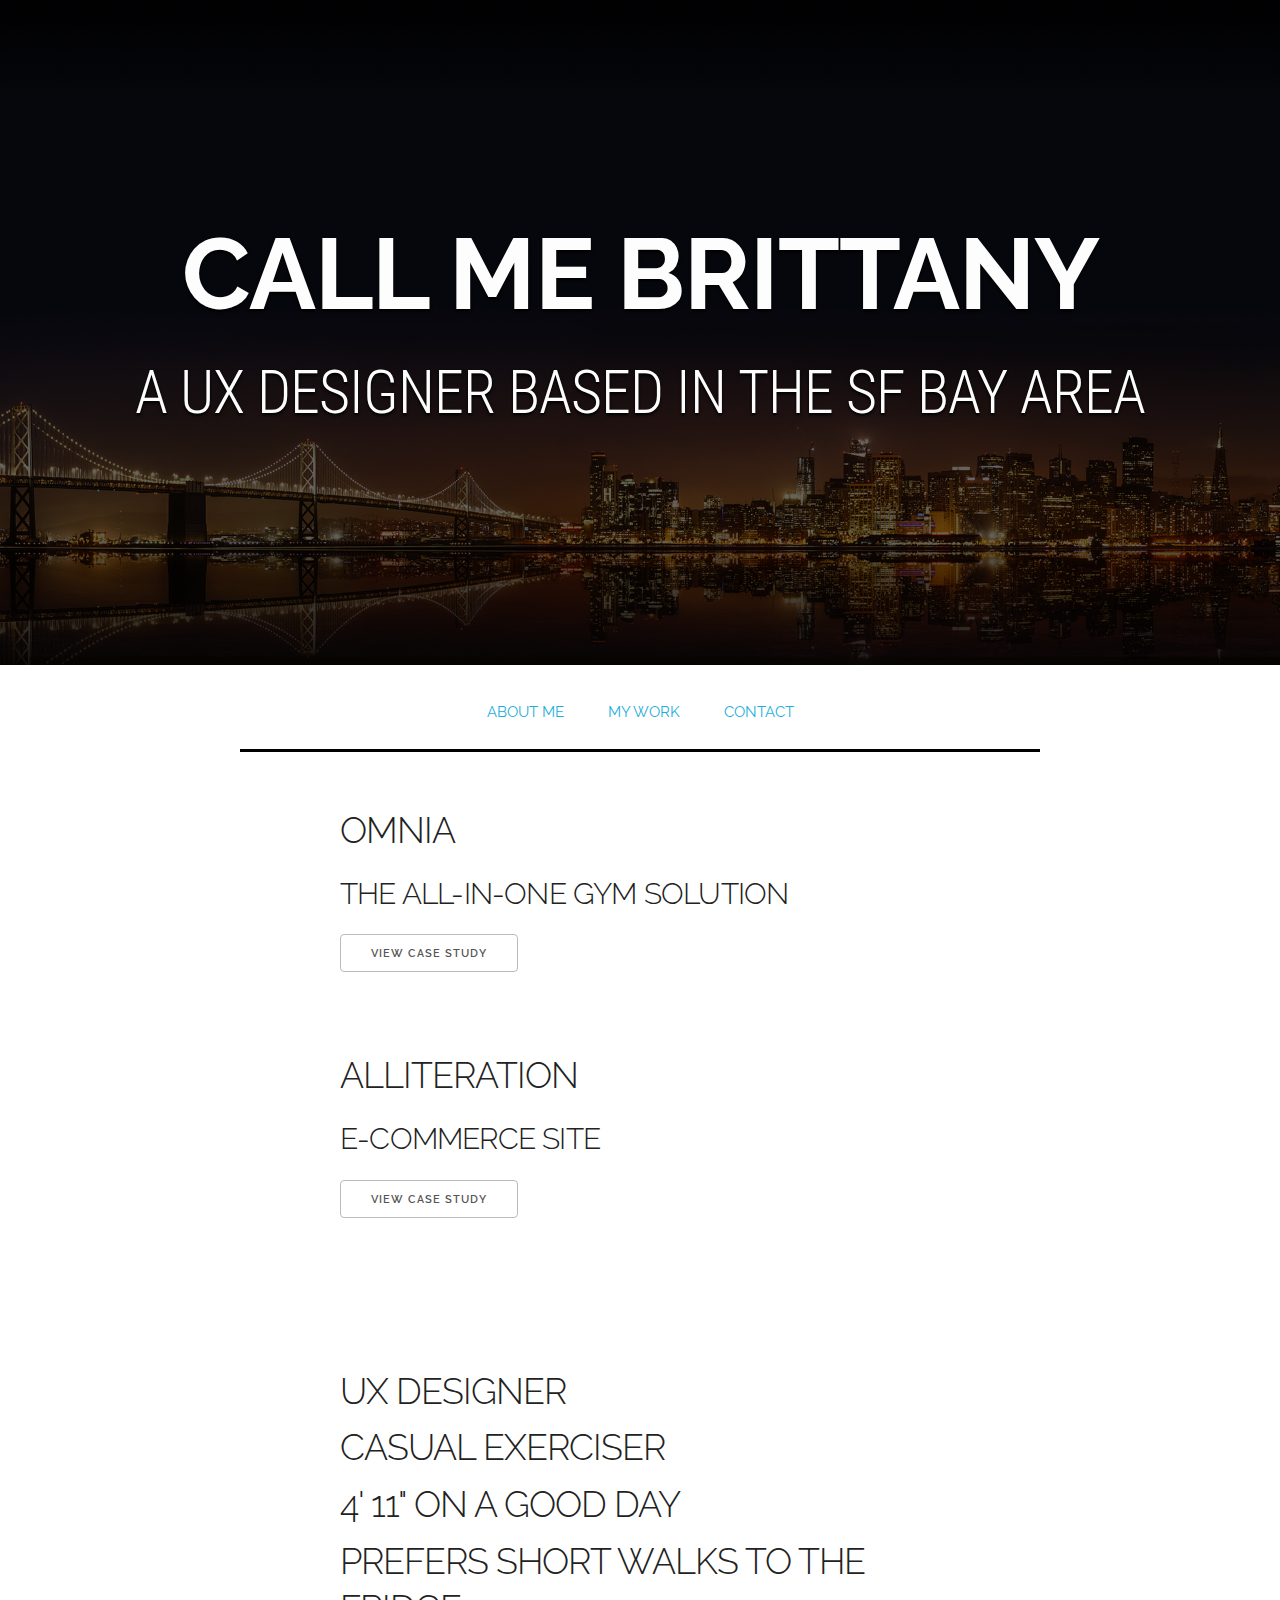
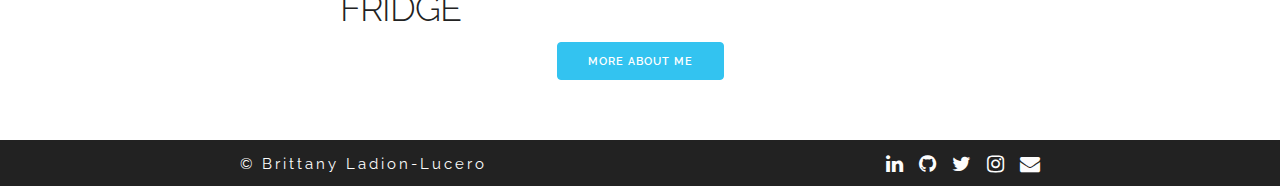
<file: index.html>
<!DOCTYPE html>
<html lang="en">
<head>

  <!-- Basic Page Needs
  –––––––––––––––––––––––––––––––––––––––––––––––––– -->
  <meta charset="utf-8">
  <title>Brittany Ladion-Lucero || UX/UI Designer, Casual Exerciser</title>
  <meta name="description" content="about_me">
  <meta name="author" content="portfolio">

  <!-- Mobile Specific Metas
  –––––––––––––––––––––––––––––––––––––––––––––––––– -->
  <meta name="viewport" content="width=device-width, initial-scale=1">

  <!-- FONT
  –––––––––––––––––––––––––––––––––––––––––––––––––– -->
  <link href="//fonts.googleapis.com/css?family=Raleway:400,300,600,700" rel="stylesheet" type="text/css">
  <link href="https://fonts.googleapis.com/css?family=Yeseva+One" rel="stylesheet" type="text/css">
  <link href="https://fonts.googleapis.com/css?family=Roboto+Condensed:300" rel="stylesheet" type="text/css">

  <!-- CSS
  –––––––––––––––––––––––––––––––––––––––––––––––––– -->
  <link rel="stylesheet" href="css/normalize.css">
  <link rel="stylesheet" href="css/skeleton.css">
  <link rel="stylesheet" href="css/landing.css">
  <link rel="stylesheet" href="css/font-awesome-4.7.0/css/font-awesome.min.css">

  <!-- Favicon
  –––––––––––––––––––––––––––––––––––––––––––––––––– -->
  <link rel="icon" type="image/png" href="images/favicon.png">

</head>
<body>

  <!-- Primary Page Layout
  –––––––––––––––––––––––––––––––––––––––––––––––––– -->
  <div class="landing">
    <div class="hero-content">
      <h1 class="hero-title">CALL ME BRITTANY</h1>
      <h3 class="hero-title">A UX DESIGNER BASED IN THE SF BAY AREA</h3>
    </div>
  </div>

  <nav class="navbar">
    <div class="container-big nav">
      <ul class="navbar-list">
        <li class="navbar-item navbar-item1">
          <a class="navbar-link" href="about_me.html">ABOUT ME</a>
        </li>
        <li class="navbar-item navbar-item2">
          <a class="navbar-link" href="index.html">MY WORK</a>
        </li>
        <li class="navbar-item navbar-item3">
          <a class="navbar-link" href="mailto:greetings@brittbritt.me">CONTACT</a>
        </li>
      </ul>
<!--         <div class="u-pull-right navbar-item">
            <a class="button" href="contact.html">SAY HI!</a>
        </div> -->
    </div>
  </nav>

  

  <div class="container">

  <div class="case-studies">

    <div class="case-study">
      <div class="row">
        <div class="u-full-width">
          <h3>OMNIA</h3>
          <h4>THE ALL-IN-ONE GYM SOLUTION</h4>  <!-- let's figure out how to soft code later -->
          <a class="button" href="omnia.html">VIEW CASE STUDY</a>
        </div>
      </div>
    </div>

    <div class="case-study">
      <div class="row">
        <div class="one-half column">
          <h3>ALLITERATION</h3>
          <h4>E-COMMERCE SITE</h4>  <!-- let's figure out how to soft code later -->
          <a class="button" href="lit.html">VIEW CASE STUDY</a>
        </div>
      </div>
    </div>

  </div>

  <!-- Me Blurb -->
      <div class="me_blurb">
        <h3 style="margin-bottom: 10px">UX DESIGNER</h3>
        <h3 style="margin-bottom: 10px">CASUAL EXERCISER</h3>
        <h3 style="margin-bottom: 10px">4' 11" ON A GOOD DAY</h3>
        <h3 style="margin-bottom: 10px">PREFERS SHORT WALKS TO THE FRIDGE</h3>
        <div class="center">
          <a class="button button-primary" href="about_me.html">MORE ABOUT ME</a>
        </div>
      </div>

  </div>

<!-- Footer -->
<div class="section-footer">
  <div class="container-big">
    <div class="row">
      <div class="one-half column footer-type footer-cr">© Brittany Ladion-Lucero</div>
        <div class="one-half column float-right">
          <div class="footer-type">
            <div class="footer-display"><a class="footer" href="https://www.linkedin.com/in/bladionlucero/"><i class="fa fa-linkedin fa-lg" aria-hidden="true"></i></a></div>
            <div class="footer-display"><a class="footer" href="https://github.com/bladionlucero"><i class="fa fa-github fa-lg" aria-hidden="true"></i></a></div>
            <div class="footer-display"><a class="footer" href="https://twitter.com/chquesorito"><i class="fa fa-twitter fa-lg" aria-hidden="true"></i></a></div>
            <div class="footer-display"><a class="footer" href="https://www.instagram.com/chquesorito/"><i class="fa fa-instagram fa-lg" aria-hidden="true"></i></a></div>
            <div class="footer-display"><a class="footer" href="contact.html"><i class="fa fa-envelope fa-lg" aria-hidden="true"></i></a></div>
          </div>
        </div>
    </div>
  </div>
</div>

<!-- End Document
  –––––––––––––––––––––––––––––––––––––––––––––––––– -->
</body>
</html>
</file>
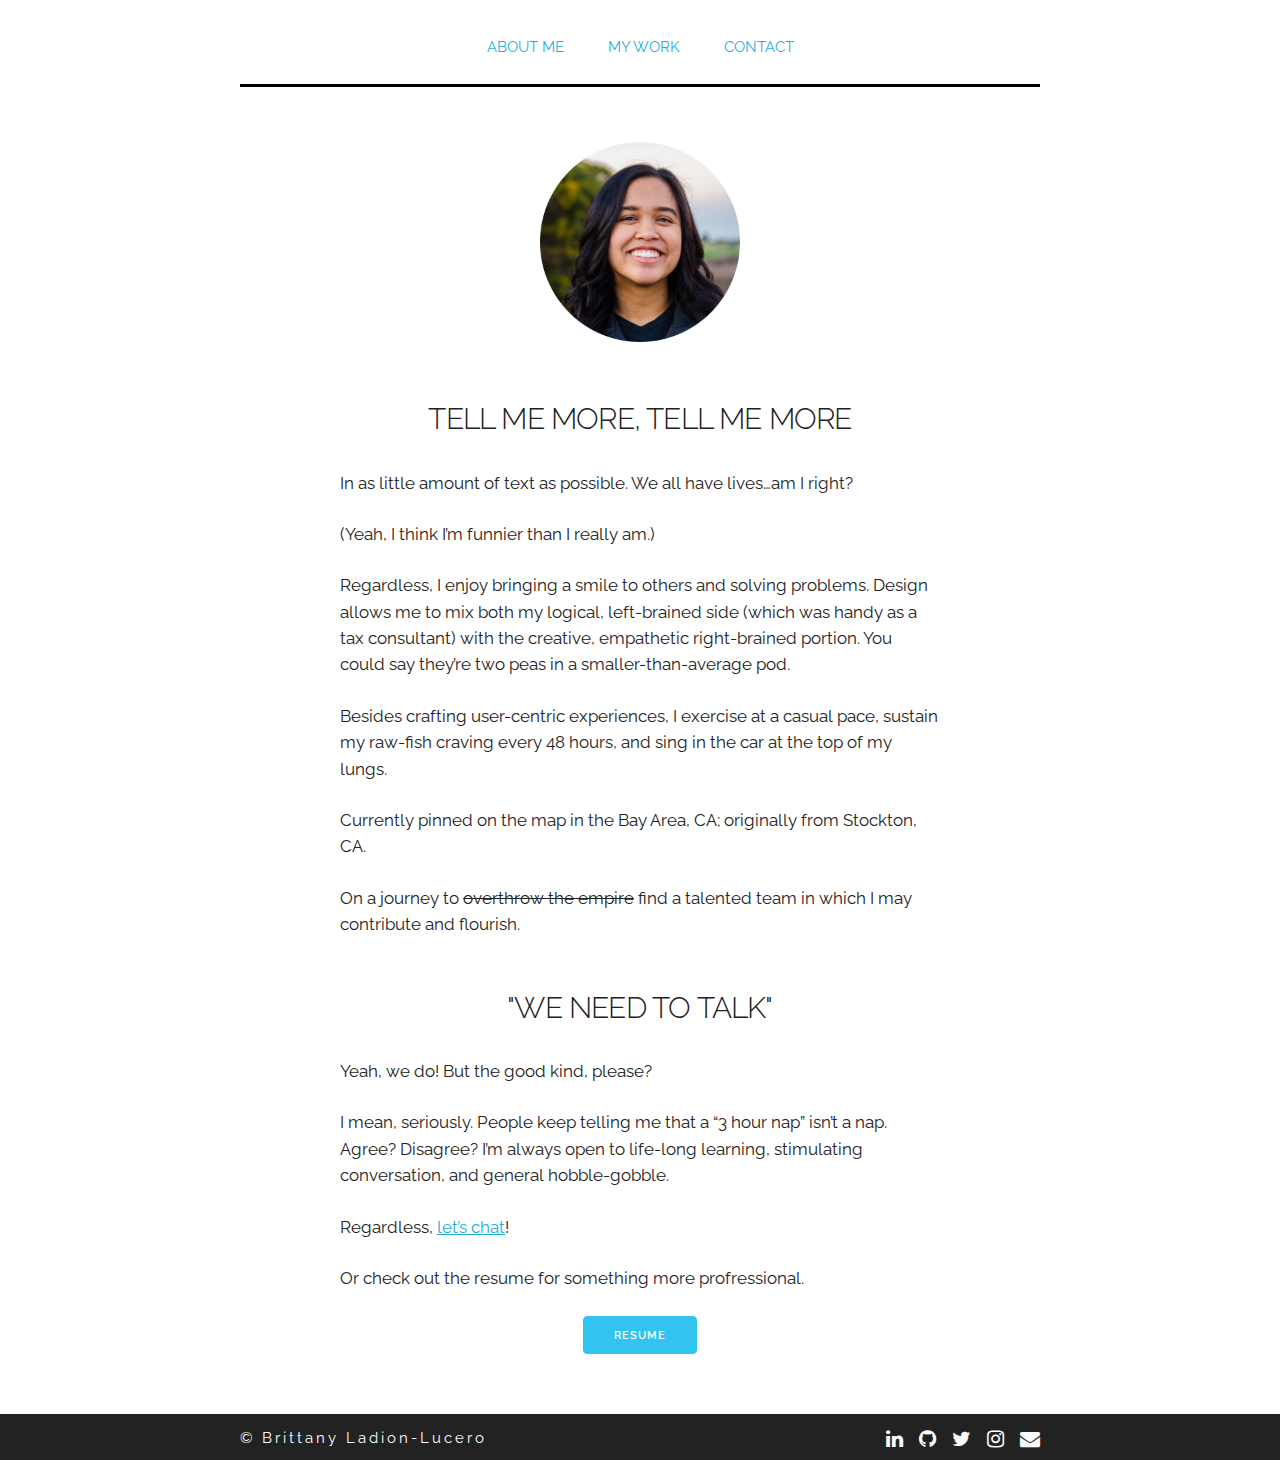
<file: about_me.html>
<!DOCTYPE html>
<html lang="en">
<head>

  <!-- Basic Page Needs
  –––––––––––––––––––––––––––––––––––––––––––––––––– -->
  <meta charset="utf-8">
  <title>Brittany Ladion-Lucero || UX/UI Designer, Casual Exerciser</title>
  <meta name="description" content="about_me">
  <meta name="author" content="portfolio">

  <!-- Mobile Specific Metas
  –––––––––––––––––––––––––––––––––––––––––––––––––– -->
  <meta name="viewport" content="width=device-width, initial-scale=1">

  <!-- FONT
  –––––––––––––––––––––––––––––––––––––––––––––––––– -->
  <link href="//fonts.googleapis.com/css?family=Raleway:400,300,600" rel="stylesheet" type="text/css">
  <link href="https://fonts.googleapis.com/css?family=Yeseva+One" rel="stylesheet" type="text/css">
  <link href="https://fonts.googleapis.com/css?family=Open+Sans+Condensed:300" rel="stylesheet" type="text/css">

  <!-- CSS
  –––––––––––––––––––––––––––––––––––––––––––––––––– -->
  <link rel="stylesheet" href="css/normalize.css">
  <link rel="stylesheet" href="css/skeleton.css">
  <link rel="stylesheet" href="css/landing.css">
  <link rel="stylesheet" href="css/font-awesome-4.7.0/css/font-awesome.min.css">

  <!-- Favicon
  –––––––––––––––––––––––––––––––––––––––––––––––––– -->
  <link rel="icon" type="image/png" href="images/favicon.png">

</head>
<body>

  <!-- Primary Page Layout
  –––––––––––––––––––––––––––––––––––––––––––––––––– -->
<!--   <div class="landing">
    <div class="hero-content">
      <h1 class="hero-title">HELLO, I'M BRITTANY!</h1>
      <h3 class="hero-title">A UX DESIGNER BASED IN THE SF BAY AREA</h3>
    </div>
  </div>
 -->
  <nav class="navbar">
    <div class="container-big nav">
      <ul class="navbar-list">
        <li class="navbar-item navbar-item1">
          <a class="navbar-link" href="about_me.html">ABOUT ME</a>
        </li>
        <li class="navbar-item navbar-item2">
          <a class="navbar-link" href="index.html">MY WORK</a>
        </li>
        <li class="navbar-item navbar-item3">
          <a class="navbar-link" href="mailto:greetings@brittbritt.me">CONTACT</a>
        </li>
      </ul>
<!--         <div class="u-pull-right navbar-item">
            <a class="button" href="contact.html">SAY HI!</a>
        </div> -->
    </div>
  </nav>

  <div class="container">

    <div class="row">
      <div class="profpic">
        <img class="u-max-full-width profpic" src="assets/images/profile_portfolio.png">
      </div>
      <div>
        <h4 class="about-title">TELL ME MORE, TELL ME MORE</h4>
          <div class="about-content">
            <p>In as little amount of text as possible. We all have lives…am I right?</p>
            <p>(Yeah, I think I’m funnier than I really am.)</p>
            <p>Regardless, I enjoy bringing a smile to others and solving problems. Design allows me to mix both my logical, left-brained side (which was handy as a tax consultant) with the creative, empathetic right-brained portion. You could say they’re two peas in a smaller-than-average pod.</p>
            <p>Besides crafting user-centric experiences, I exercise at a casual pace, sustain my raw-fish craving every 48 hours, and sing in the car at the top of my lungs.</p>
            <p>Currently pinned on the map in the Bay Area, CA; originally from Stockton, CA.</p>
            <p>On a journey to <s>overthrow the empire</s> find a talented team in which I may contribute and flourish.</p>
          </div>
        <h4 class="about-title">"WE NEED TO TALK"</h4>
          <div class="about-content">
            <p>Yeah, we do! But the good kind, please?</p>
            <p>I mean, seriously. People keep telling me that a “3 hour nap” isn’t a nap. Agree? Disagree? I’m always open to life-long learning, stimulating conversation, and general hobble-gobble.</p>
            <p>Regardless, <a href="mailto:greetings@brittbritt.me">let’s chat</a>!</p>
            <p>Or check out the resume for something more profressional.</p>
            <div class="center">
              <form method="get" action="assets/images/2017_resume.pdf">
                <button class="button-primary center">RESUME</button>
              </form>
            </div>
          </div>
      </div>
    </div>
  </div>

<!-- Footer -->
<div class="section-footer">
  <div class="container-big">
    <div class="row">
      <div class="one-half column footer-type footer-cr">© Brittany Ladion-Lucero</div>
        <div class="one-half column float-right">
          <div class="footer-type">
            <div class="footer-display"><a class="footer" href="https://www.linkedin.com/in/bladionlucero/"><i class="fa fa-linkedin fa-lg" aria-hidden="true"></i></a></div>
            <div class="footer-display"><a class="footer" href="https://github.com/bladionlucero"><i class="fa fa-github fa-lg" aria-hidden="true"></i></a></div>
            <div class="footer-display"><a class="footer" href="https://twitter.com/chquesorito"><i class="fa fa-twitter fa-lg" aria-hidden="true"></i></a></div>
            <div class="footer-display"><a class="footer" href="https://www.instagram.com/chquesorito/"><i class="fa fa-instagram fa-lg" aria-hidden="true"></i></a></div>
            <div class="footer-display"><a class="footer" href="contact.html"><i class="fa fa-envelope fa-lg" aria-hidden="true"></i></a></div>
          </div>
        </div>
    </div>
  </div>
</div>

<!-- End Document
  –––––––––––––––––––––––––––––––––––––––––––––––––– -->
</body>
</html>
</file>
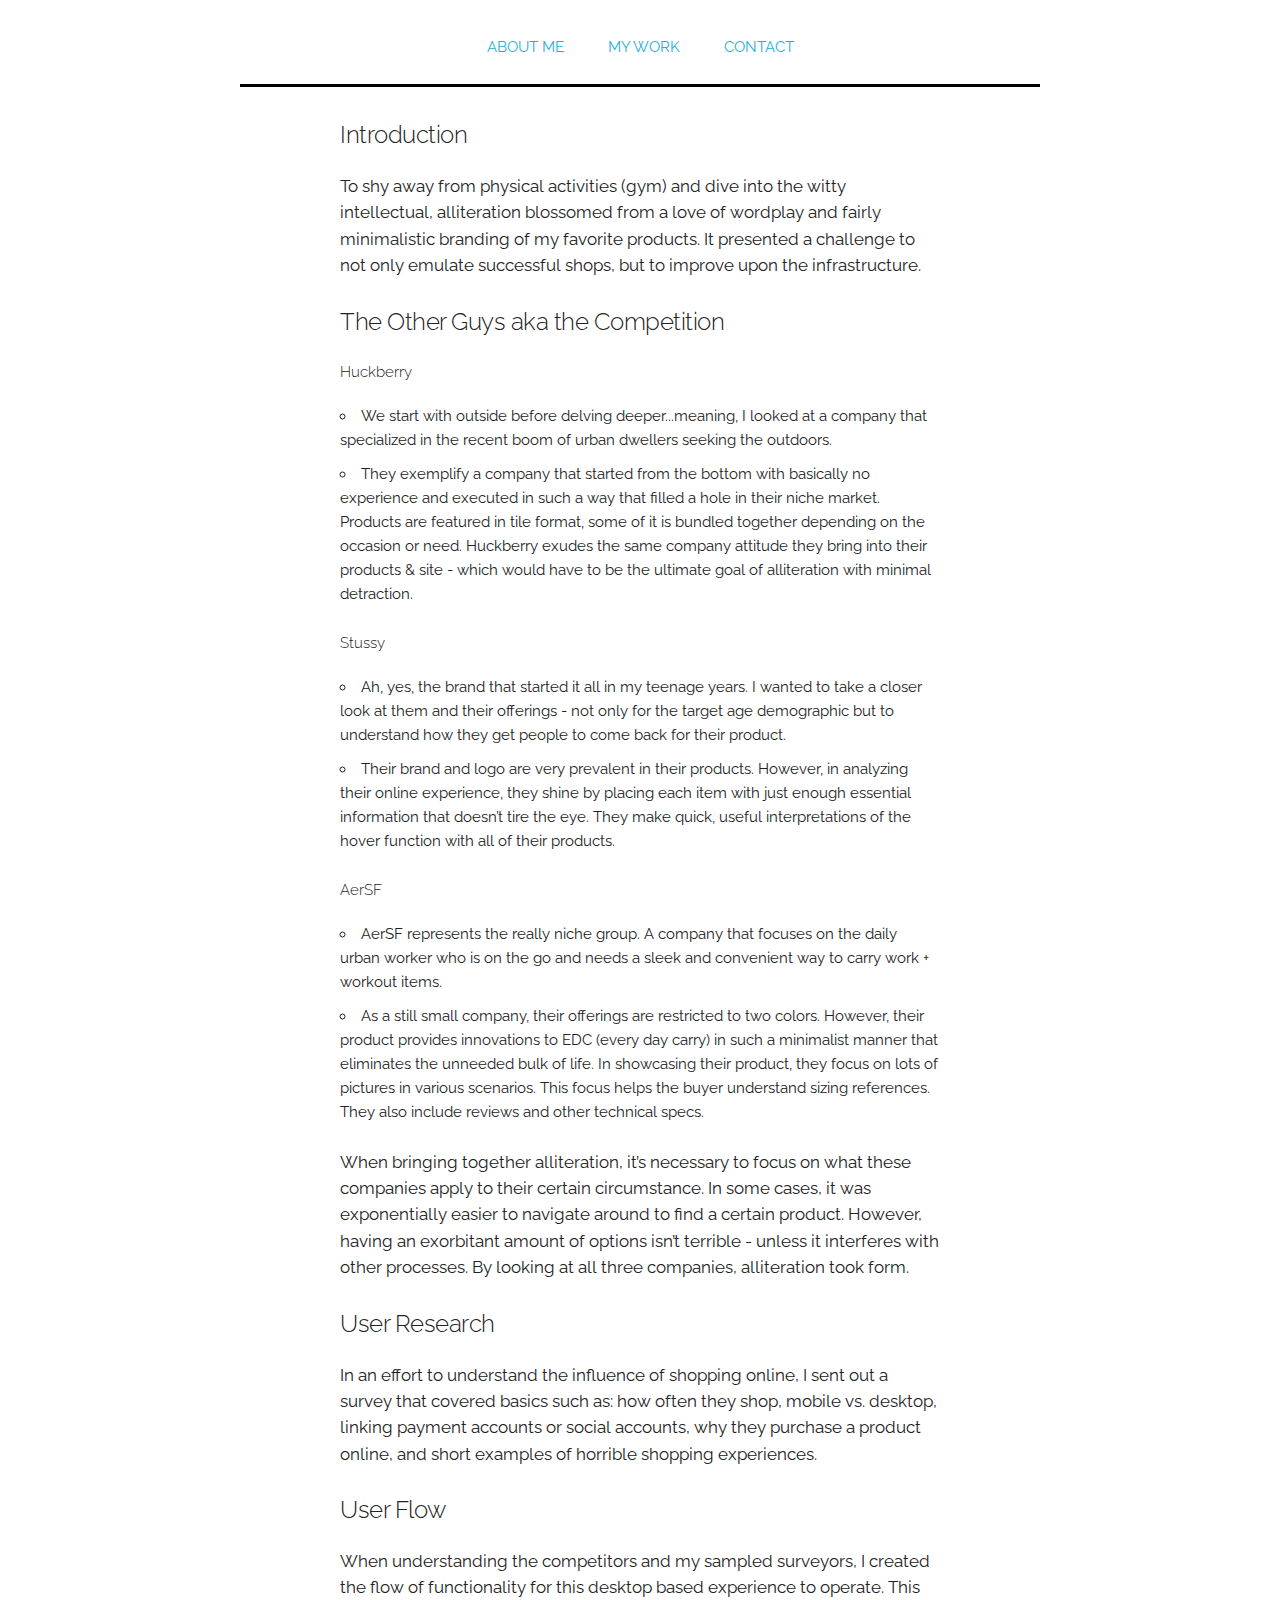
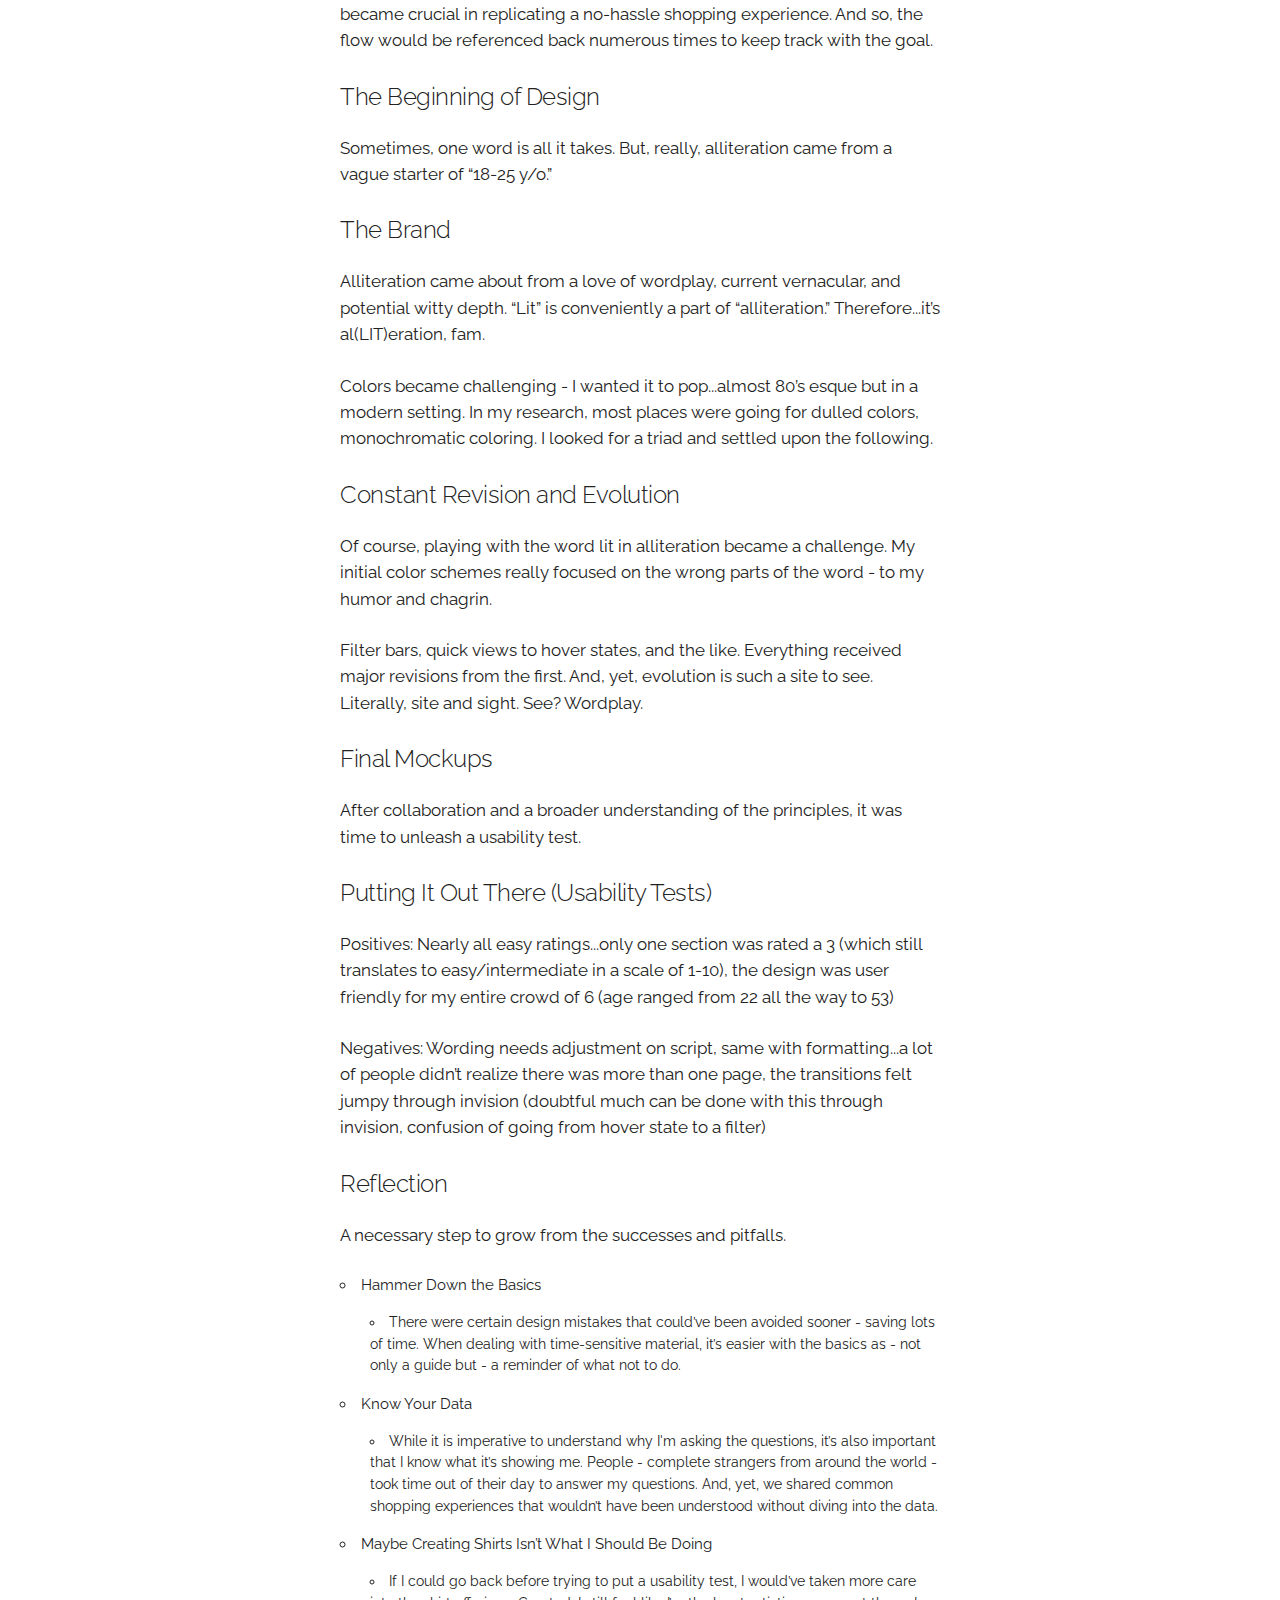
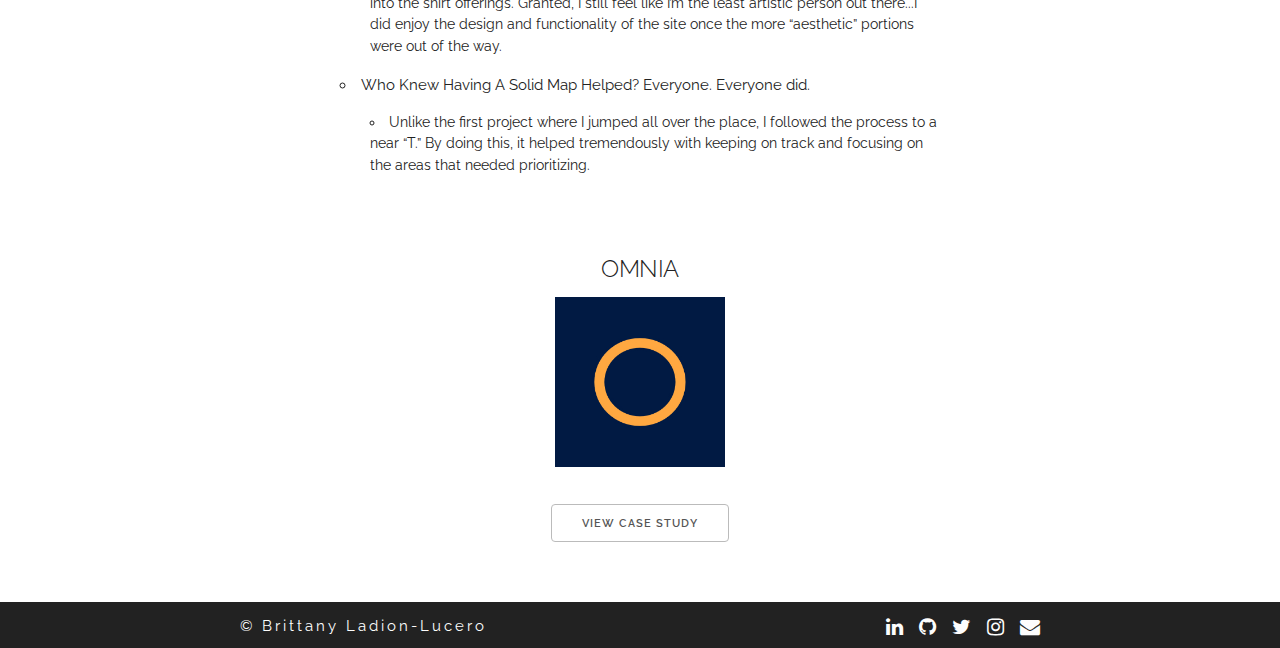
<file: lit.html>
<!DOCTYPE html>
<html lang="en">
<head>

  <!-- Basic Page Needs
  –––––––––––––––––––––––––––––––––––––––––––––––––– -->
  <meta charset="utf-8">
  <title>Brittany Ladion-Lucero || UX/UI Designer, Casual Exerciser</title>
  <meta name="description" content="about_me">
  <meta name="author" content="portfolio">

  <!-- Mobile Specific Metas
  –––––––––––––––––––––––––––––––––––––––––––––––––– -->
  <meta name="viewport" content="width=device-width, initial-scale=1">

  <!-- FONT
  –––––––––––––––––––––––––––––––––––––––––––––––––– -->
  <link href="//fonts.googleapis.com/css?family=Raleway:400,300,600" rel="stylesheet" type="text/css">
  <link href="https://fonts.googleapis.com/css?family=Yeseva+One" rel="stylesheet" type="text/css">
  <link href="https://fonts.googleapis.com/css?family=Roboto+Condensed:300" rel="stylesheet" type="text/css">

  <!-- CSS
  –––––––––––––––––––––––––––––––––––––––––––––––––– -->
  <link rel="stylesheet" href="css/normalize.css">
  <link rel="stylesheet" href="css/skeleton.css">
  <link rel="stylesheet" href="css/landing.css">
  <link rel="stylesheet" href="css/font-awesome-4.7.0/css/font-awesome.min.css">

  <!-- Favicon
  –––––––––––––––––––––––––––––––––––––––––––––––––– -->
  <link rel="icon" type="image/png" href="images/favicon.png">

</head>
<body>

  <!-- Primary Page Layout
  –––––––––––––––––––––––––––––––––––––––––––––––––– -->

  <nav class="navbar">
    <div class="container-big nav">
      <ul class="navbar-list">
        <li class="navbar-item navbar-item1">
          <a class="navbar-link" href="about_me.html">ABOUT ME</a>
        </li>
        <li class="navbar-item navbar-item2">
          <a class="navbar-link" href="index.html">MY WORK</a>
        </li>
        <li class="navbar-item navbar-item3">
          <a class="navbar-link" href="contact.html">CONTACT</a>
        </li>
      </ul>
<!--         <div class="u-pull-right navbar-item">
            <a class="button" href="contact.html">SAY HI!</a>
        </div> -->
    </div>
  </nav>

<div class="section-contact">
  <div class="container">
    <!-- Introduction -->
    <div class="case-study-title">
      <h5>Introduction</h5>
      <p>To shy away from physical activities (gym) and dive into the witty intellectual, alliteration blossomed from a love of wordplay and fairly minimalistic branding of my favorite products. It presented a challenge to not only emulate successful shops, but to improve upon the infrastructure.</p>  
    </div>
    <!-- The Competition -->
    <div class="case-study-title">
      <h5>The Other Guys aka the Competition</h5>
      <h6>Huckberry</h6>
      <ul>
        <li>We start with outside before delving deeper...meaning, I looked at a company that specialized in the recent boom of urban dwellers seeking the outdoors.</li>
        <li>They exemplify a company that started from the bottom with basically no experience and executed in such a way that filled a hole in their niche market. Products are featured in tile format, some of it is bundled together depending on the occasion or need. Huckberry exudes the same company attitude they bring into their products & site - which would have to be the ultimate goal of alliteration with minimal detraction.</li>
      </ul>
      <h6>Stussy</h6>
      <ul>
        <li>Ah, yes, the brand that started it all in my teenage years. I wanted to take a closer look at them and their offerings - not only for the target age demographic but to understand how they get people to come back for their product.</li>
        <li>Their brand and logo are very prevalent in their products. However, in analyzing their online experience, they shine by placing each item with just enough essential information that doesn’t tire the eye. They make quick, useful interpretations of the hover function with all of their products.</li>
      </ul>
      <h6>AerSF</h6>
      <ul>
        <li>AerSF represents the really niche group. A company that focuses on the daily urban worker who is on the go and needs a sleek and convenient way to carry work + workout items.</li>
        <li>As a still small company, their offerings are restricted to two colors. However, their product provides innovations to EDC (every day carry) in such a minimalist manner that eliminates the unneeded bulk of life. In showcasing their product, they focus on lots of pictures in various scenarios. This focus helps the buyer understand sizing references. They also include reviews and other technical specs.</li>
      </ul>
      <p>When bringing together alliteration, it’s necessary to focus on what these companies apply to their certain circumstance. In some cases, it was exponentially easier to navigate around to find a certain product. However, having an exorbitant amount of options isn’t terrible - unless it interferes with other processes. By looking at all three companies, alliteration took form.</p>
    </div>
    <!-- User Research -->
    <div class="case-study-title">
      <h5>User Research</h5>
      <p>In an effort to understand the influence of shopping online, I sent out a survey that covered basics such as: how often they shop, mobile vs. desktop, linking payment accounts or social accounts, why they purchase a product online, and short examples of horrible shopping experiences.</p>
    </div>
    <!-- User Flow -->
    <h5>User Flow</h5>
    <div class="case-study-title">
      <p>When understanding the competitors and my sampled surveyors, I created the flow of functionality for this desktop based experience to operate. This became crucial in replicating a no-hassle shopping experience. And so, the flow would be referenced back numerous times to keep track with the goal.</p>
    </div>
    <!-- Mindmaps -->
    <h5>The Beginning of Design</h5>
    <div class="case-study-title">
      <p>Sometimes, one word is all it takes. But, really, alliteration came from a vague starter of “18-25 y/o.”</p>
    </div>
    <!-- Branding -->
    <h5>The Brand</h5>
    <div class="case-study-title">
      <p>Alliteration came about from a love of wordplay, current vernacular, and potential witty depth. “Lit” is conveniently a part of “alliteration.” Therefore...it’s al(LIT)eration, fam.</p>
      <p>Colors became challenging - I wanted it to pop...almost 80’s esque but in a modern setting. In my research, most places were going for dulled colors, monochromatic coloring. I looked for a triad and settled upon the following.</p>
    </div>
    <!-- Revision Station -->
    <h5>Constant Revision and Evolution</h5>
    <div class="case-study-title">
      <p>Of course, playing with the word lit in alliteration became a challenge. My initial color schemes really focused on the wrong parts of the word - to my humor and chagrin.</p>
      <p>Filter bars, quick views to hover states, and the like. Everything received major revisions from the first. And, yet, evolution is such a site to see. Literally, site and sight. See? Wordplay.</p>
    </div>
    <!-- Final MockUps -->
    <h5>Final Mockups</h5>
    <div class="case-study-title">
      <p>After collaboration and a broader understanding of the principles, it was time to unleash a usability test.</p>
    </div>
    <!-- All Together Now -->
    <h5>Putting It Out There (Usability Tests)</h5>
    <div class="case-study-title">
      <p>Positives: Nearly all easy ratings...only one section was rated a 3 (which still translates to easy/intermediate in a scale of 1-10), the design was user friendly for my entire crowd of 6 (age ranged from 22 all the way to 53)</p>
      <p>Negatives: Wording needs adjustment on script, same with formatting...a lot of people didn’t realize there was more than one page, the transitions felt jumpy through invision (doubtful much can be done with this through invision, confusion of going from hover state to a filter)</p>
    </div>
    <!-- Reflection -->
    <h5>Reflection</h5>
    <div class="case-study-title">
      <p>A necessary step to grow from the successes and pitfalls.</p>
      <ul>
        <li>Hammer Down the Basics</li>
          <ul>
            <li>There were certain design mistakes that could’ve been avoided sooner - saving lots of time. When dealing with time-sensitive material, it’s easier with the basics as - not only a guide but - a reminder of what not to do.</li>
          </ul>
        <li>Know Your Data</li>
          <ul>
            <li>While it is imperative to understand why I'm asking the questions, it’s also important that I know what it’s showing me. People - complete strangers from around the world - took time out of their day to answer my questions. And, yet, we shared common shopping experiences that wouldn’t have been understood without diving into the data.</li>
          </ul>
        <li>Maybe Creating Shirts Isn’t What I Should Be Doing</li>
          <ul>
            <li>If I could go back before trying to put a usability test, I would’ve taken more care into the shirt offerings. Granted, I still feel like I’m the least artistic person out there...I did enjoy the design and functionality of the site once the more “aesthetic” portions were out of the way.</li>
          </ul>
        <li>Who Knew Having A Solid Map Helped? Everyone. Everyone did.</li>
          <ul>
            <li>Unlike the first project where I jumped all over the place, I followed the process to a near “T.” By doing this, it helped tremendously with keeping on track and focusing on the areas that needed prioritizing.</li>
          </ul>
      </ul>
    </div>
  </div>
</div>

<div class="section-contact">
  <div class="center">
    <h5 style="margin-bottom: 10px;">OMNIA</h5>
  </div>
  <div class="center about-title">
    <a href="omnia.html"><img src="assets/images/omnia.jpg" class="case-img"></a>
  </div>
  <div class="center">
    <a class="button" href="omnia.html">VIEW CASE STUDY</a>
  </div>
</div>

<div class="section-footer">
  <div class="container-big">
    <div class="row">
      <div class="one-half column footer-type footer-cr">© Brittany Ladion-Lucero</div>
        <div class="one-half column float-right">
          <div class="footer-type">
            <div class="footer-display"><a class="footer" href="https://www.linkedin.com/in/bladionlucero/"><i class="fa fa-linkedin fa-lg" aria-hidden="true"></i></a></div>
            <div class="footer-display"><a class="footer" href="https://github.com/bladionlucero"><i class="fa fa-github fa-lg" aria-hidden="true"></i></a></div>
            <div class="footer-display"><a class="footer" href="https://twitter.com/chquesorito"><i class="fa fa-twitter fa-lg" aria-hidden="true"></i></a></div>
            <div class="footer-display"><a class="footer" href="https://www.instagram.com/chquesorito/"><i class="fa fa-instagram fa-lg" aria-hidden="true"></i></a></div>
            <div class="footer-display"><a class="footer" href="contact.html"><i class="fa fa-envelope fa-lg" aria-hidden="true"></i></a></div>
          </div>
        </div>
    </div>
  </div>
</div>


<!-- End Document
  –––––––––––––––––––––––––––––––––––––––––––––––––– -->
</body>
</html>
</file>
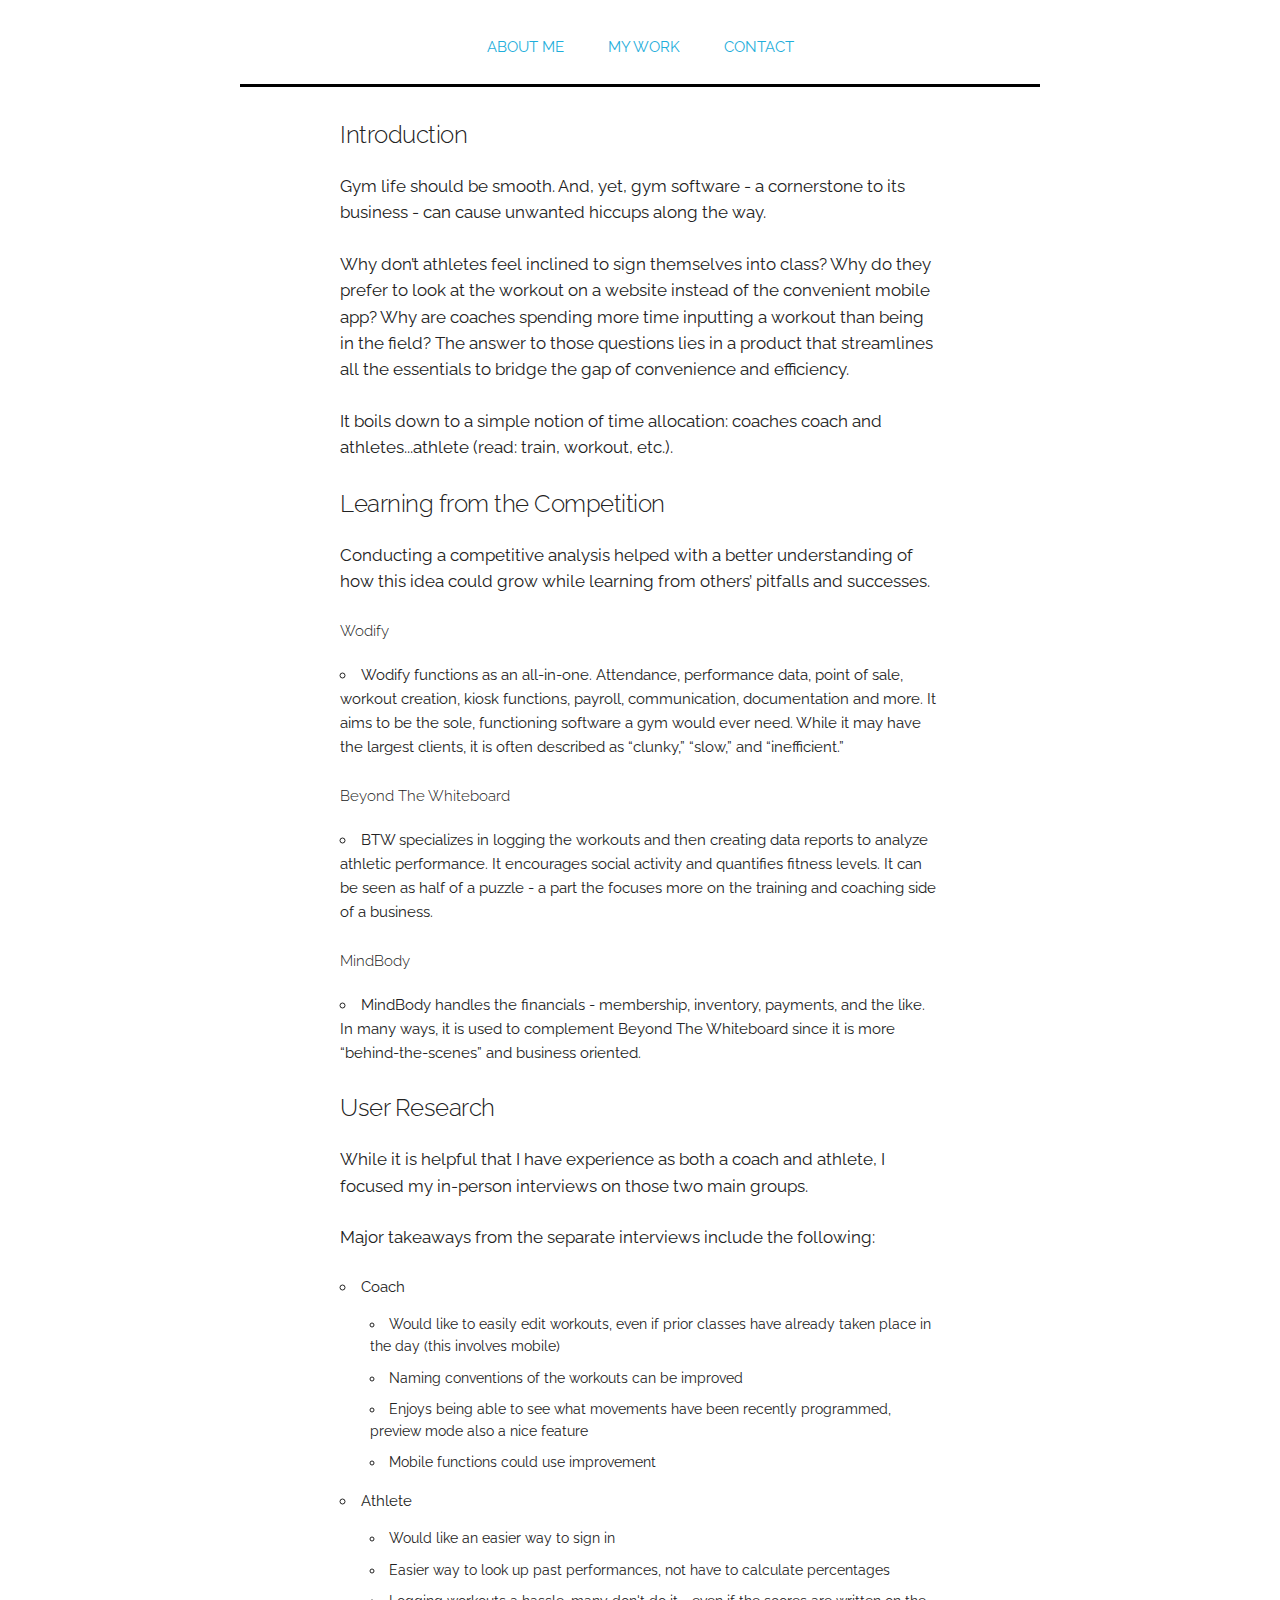
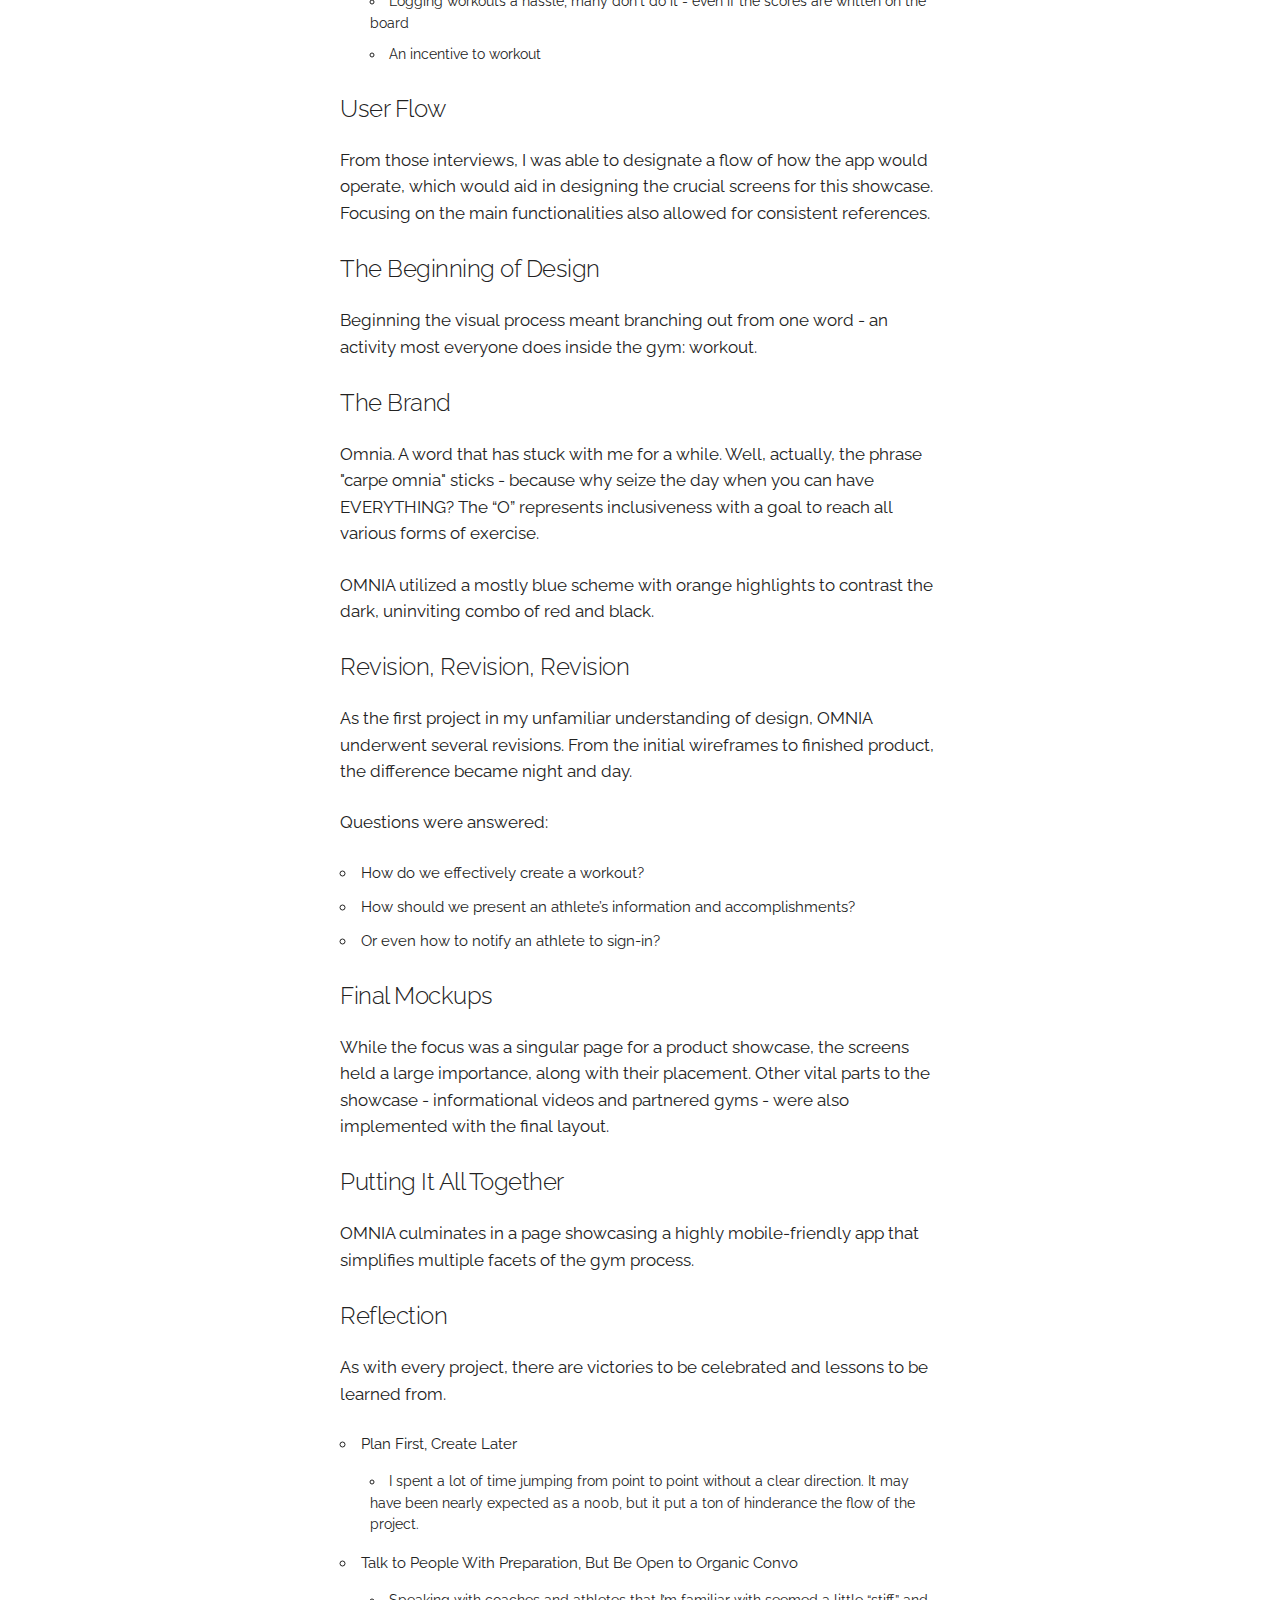
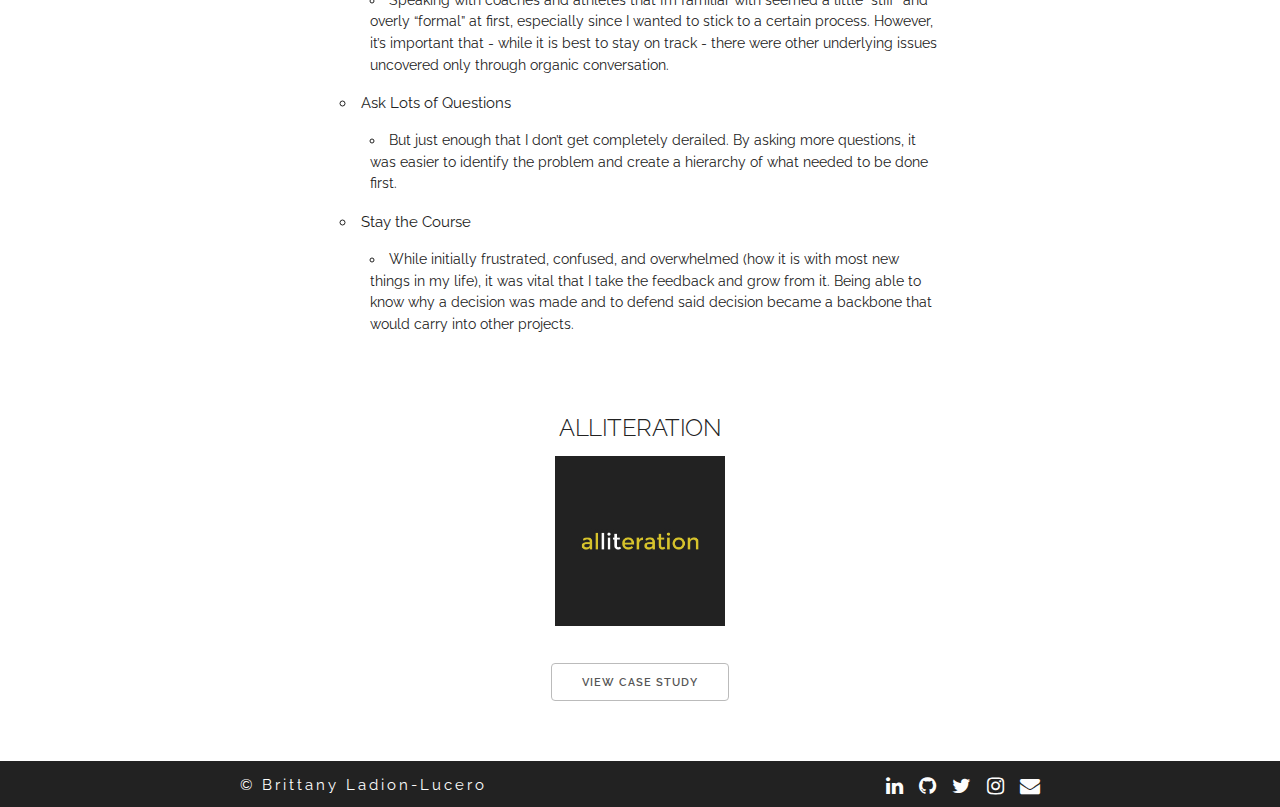
<file: omnia.html>
<!DOCTYPE html>
<html lang="en">
<head>

  <!-- Basic Page Needs
  –––––––––––––––––––––––––––––––––––––––––––––––––– -->
  <meta charset="utf-8">
  <title>Brittany Ladion-Lucero || UX/UI Designer, Casual Exerciser</title>
  <meta name="description" content="about_me">
  <meta name="author" content="portfolio">

  <!-- Mobile Specific Metas
  –––––––––––––––––––––––––––––––––––––––––––––––––– -->
  <meta name="viewport" content="width=device-width, initial-scale=1">

  <!-- FONT
  –––––––––––––––––––––––––––––––––––––––––––––––––– -->
  <link href="//fonts.googleapis.com/css?family=Raleway:400,300,600" rel="stylesheet" type="text/css">
  <link href="https://fonts.googleapis.com/css?family=Yeseva+One" rel="stylesheet" type="text/css">
  <link href="https://fonts.googleapis.com/css?family=Roboto+Condensed:300" rel="stylesheet" type="text/css">

  <!-- CSS
  –––––––––––––––––––––––––––––––––––––––––––––––––– -->
  <link rel="stylesheet" href="css/normalize.css">
  <link rel="stylesheet" href="css/skeleton.css">
  <link rel="stylesheet" href="css/landing.css">
  <link rel="stylesheet" href="css/font-awesome-4.7.0/css/font-awesome.min.css">

  <!-- Favicon
  –––––––––––––––––––––––––––––––––––––––––––––––––– -->
  <link rel="icon" type="image/png" href="images/favicon.png">

</head>
<body>

  <!-- Primary Page Layout
  –––––––––––––––––––––––––––––––––––––––––––––––––– -->

  <nav class="navbar">
    <div class="container-big nav">
      <ul class="navbar-list">
        <li class="navbar-item navbar-item1">
          <a class="navbar-link" href="about_me.html">ABOUT ME</a>
        </li>
        <li class="navbar-item navbar-item2">
          <a class="navbar-link" href="index.html">MY WORK</a>
        </li>
        <li class="navbar-item navbar-item3">
          <a class="navbar-link" href="contact.html">CONTACT</a>
        </li>
      </ul>
<!--         <div class="u-pull-right navbar-item">
            <a class="button" href="contact.html">SAY HI!</a>
        </div> -->
    </div>
  </nav>

<div class="section-contact">
  <div class="container">
    <!-- Introduction -->
    <div class="case-study-title">
      <h5>Introduction</h5>
      <p>Gym life should be smooth. And, yet, gym software - a cornerstone to its business - can cause unwanted hiccups along the way.</p>
      <p>Why don’t athletes feel inclined to sign themselves into class? Why do they prefer to look at the workout on a website instead of the convenient mobile app? Why are coaches spending more time inputting a workout than being in the field? The answer to those questions lies in a product that streamlines all the essentials to bridge the gap of convenience and efficiency.</p>
      <p>It boils down to a simple notion of time allocation: coaches coach and athletes...athlete (read: train, workout, etc.).</p>   
    </div>
    <!-- The Competition -->
    <div class="case-study-title">
      <h5>Learning from the Competition</h5>
      <p>Conducting a competitive analysis helped with a better understanding of how this idea could grow while learning from others’ pitfalls and successes.</p>
      <h6>Wodify</h6>
      <ul>
        <li>Wodify functions as an all-in-one. Attendance, performance data, point of sale, workout creation, kiosk functions, payroll, communication, documentation and more. It aims to be the sole, functioning software a gym would ever need. While it may have the largest clients, it is often described as “clunky,” “slow,” and “inefficient.”</li>
      </ul>
      <h6>Beyond The Whiteboard</h6>
      <ul>
        <li>BTW specializes in logging the workouts and then creating data reports to analyze athletic performance. It encourages social activity and quantifies fitness levels. It can be seen as half of a puzzle - a part the focuses more on the training and coaching side of a business.</li>
      </ul>
      <h6>MindBody</h6>
      <ul>
        <li>MindBody handles the financials - membership, inventory, payments, and the like. In many ways, it is used to complement Beyond The Whiteboard since it is more “behind-the-scenes” and business oriented.</li>
      </ul>
    </div>
    <!-- User Research -->
    <div class="case-study-title">
      <h5>User Research</h5>
      <p>While it is helpful that I have experience as both a coach and athlete, I focused my in-person interviews on those two main groups.</p>
      <p>Major takeaways from the separate interviews include the following:</p>
      <ul>
        <li>Coach</li>
          <ul>
            <li>Would like to easily edit workouts, even if prior classes have already taken place in the day (this involves mobile)</li>
            <li>Naming conventions of the workouts can be improved</li>
            <li>Enjoys being able to see what movements have been recently programmed, preview mode also a nice feature</li>
            <li>Mobile functions could use improvement</li>
          </ul>
        <li>Athlete</li>
          <ul>
            <li>Would like an easier way to sign in</li>
            <li>Easier way to look up past performances, not have to calculate percentages</li>
            <li>Logging workouts a hassle, many don't do it - even if the scores are written on the board</li>
            <li>An incentive to workout</li>
          </ul>
      </ul>
    </div>
    <!-- User Flow -->
    <h5>User Flow</h5>
    <div class="case-study-title">
      <p>From those interviews, I was able to designate a flow of how the app would operate, which would aid in  designing the crucial screens for this showcase. Focusing on the main functionalities also allowed for consistent references.</p>
    </div>
    <!-- Mindmaps -->
    <h5>The Beginning of Design</h5>
    <div class="case-study-title">
      <p>Beginning the visual process meant branching out from one word - an activity most everyone does inside the gym: workout.</p>
    </div>
    <!-- Branding -->
    <h5>The Brand</h5>
    <div class="case-study-title">
      <p>Omnia. A word that has stuck with me for a while. Well, actually, the phrase "carpe omnia" sticks - because why seize the day when you can have EVERYTHING? The “O” represents inclusiveness with a goal to reach all various forms of exercise.</p>
      <p>OMNIA utilized a mostly blue scheme with orange highlights to contrast the dark, uninviting combo of red and black.</p>
    </div>
    <!-- Revision Station -->
    <h5>Revision, Revision, Revision</h5>
    <div class="case-study-title">
      <p>As the first project in my unfamiliar understanding of design, OMNIA underwent several revisions. From the initial wireframes to finished product, the difference became night and day.</p>
      <p>Questions were answered:</p>
      <ul>
        <li>How do we effectively create a workout?</li>
        <li>How should we present an athlete’s information and accomplishments?</li>
        <li>Or even how to notify an athlete to sign-in?</li>
      </ul>
    </div>
    <!-- Final MockUps -->
    <h5>Final Mockups</h5>
    <div class="case-study-title">
      <p>While the focus was a singular page for a product showcase, the screens held a large importance, along with their placement. Other vital parts to the showcase - informational videos and partnered gyms - were also implemented with the final layout.</p>
    </div>
    <!-- All Together Now -->
    <h5>Putting It All Together</h5>
    <div class="case-study-title">
      <p>OMNIA culminates in a page showcasing a highly mobile-friendly app that simplifies multiple facets of the gym process.</p>
    </div>
    <!-- Reflection -->
    <h5>Reflection</h5>
    <div class="case-study-title">
      <p>As with every project, there are victories to be celebrated and lessons to be learned from.</p>
      <ul>
        <li>Plan First, Create Later</li>
          <ul>
            <li>I spent a lot of time jumping from point to point without a clear direction. It may have been nearly expected as a n00b, but it put a ton of hinderance the flow of the project.</li>
          </ul>
        <li>Talk to People With Preparation, But Be Open to Organic Convo</li>
          <ul>
            <li>Speaking with coaches and athletes that I’m familiar with seemed a little “stiff” and overly “formal” at first, especially since I wanted to stick to a certain process. However, it’s important that - while it is best to stay on track - there were other underlying issues uncovered only through organic conversation.</li>
          </ul>
        <li>Ask Lots of Questions</li>
          <ul>
            <li>But just enough that I don’t get completely derailed. By asking more questions, it was easier to identify the problem and create a hierarchy of what needed to be done first.</li>
          </ul>
        <li>Stay the Course</li>
          <ul>
            <li>While initially frustrated, confused, and overwhelmed (how it is with most new things in my life), it was vital that I take the feedback and grow from it. Being able to know why a decision was made and to defend said decision became a backbone that would carry into other projects.</li>
          </ul>
      </ul>
    </div>
  </div>
</div>

<div class="section-contact">
  <div class="center">
    <h5 style="margin-bottom: 10px;">ALLITERATION</h5>
  </div>
  <div class="center about-title">
    <a href="lit.html"><img src="assets/images/alliteration.jpg" class="case-img"></a>
  </div>
  <div class="center">
    <a class="button" href="lit.html">VIEW CASE STUDY</a>
  </div>
</div>

<div class="section-footer">
  <div class="container-big">
    <div class="row">
      <div class="one-half column footer-type footer-cr">© Brittany Ladion-Lucero</div>
        <div class="one-half column float-right">
          <div class="footer-type">
            <div class="footer-display"><a class="footer" href="https://www.linkedin.com/in/bladionlucero/"><i class="fa fa-linkedin fa-lg" aria-hidden="true"></i></a></div>
            <div class="footer-display"><a class="footer" href="https://github.com/bladionlucero"><i class="fa fa-github fa-lg" aria-hidden="true"></i></a></div>
            <div class="footer-display"><a class="footer" href="https://twitter.com/chquesorito"><i class="fa fa-twitter fa-lg" aria-hidden="true"></i></a></div>
            <div class="footer-display"><a class="footer" href="https://www.instagram.com/chquesorito/"><i class="fa fa-instagram fa-lg" aria-hidden="true"></i></a></div>
            <div class="footer-display"><a class="footer" href="contact.html"><i class="fa fa-envelope fa-lg" aria-hidden="true"></i></a></div>
          </div>
        </div>
    </div>
  </div>
</div>


<!-- End Document
  –––––––––––––––––––––––––––––––––––––––––––––––––– -->
</body>
</html>
</file>
<file: css/skeleton.css>
/*
* Skeleton V2.0.4
* Copyright 2014, Dave Gamache
* www.getskeleton.com
* Free to use under the MIT license.
* http://www.opensource.org/licenses/mit-license.php
* 12/29/2014
*/


/* Table of contents
––––––––––––––––––––––––––––––––––––––––––––––––––
- Grid
- Base Styles
- Typography
- Links
- Buttons
- Forms
- Lists
- Code
- Tables
- Spacing
- Utilities
- Clearing
- Media Queries
*/


/* Grid
–––––––––––––––––––––––––––––––––––––––––––––––––– */
.container {
  position: relative;
  width: 100%;
  max-width: 600px;
  margin: 0 auto;
  padding: 0 20px;
  box-sizing: border-box; }
.column,
.columns {
  width: 100%;
  float: left;
  box-sizing: border-box; }

/* For devices larger than 400px */
@media (min-width: 400px) {
  .container {
    width: 85%;
    padding: 0; }
}

/* For devices larger than 550px */
@media (min-width: 550px) {
  .container {
    width: 80%; }
  .column,
  .columns {
    margin-left: 4%; }
  .column:first-child,
  .columns:first-child {
    margin-left: 0; }

  .one.column,
  .one.columns                    { width: 4.66666666667%; }
  .two.columns                    { width: 13.3333333333%; }
  .three.columns                  { width: 22%;            }
  .four.columns                   { width: 30.6666666667%; }
  .five.columns                   { width: 39.3333333333%; }
  .six.columns                    { width: 48%;            }
  .seven.columns                  { width: 56.6666666667%; }
  .eight.columns                  { width: 65.3333333333%; }
  .nine.columns                   { width: 74.0%;          }
  .ten.columns                    { width: 82.6666666667%; }
  .eleven.columns                 { width: 91.3333333333%; }
  .twelve.columns                 { width: 100%; margin-left: 0; }

  .one-third.column               { width: 30.6666666667%; }
  .two-thirds.column              { width: 65.3333333333%; }

  .one-half.column                { width: 48%; }

  /* Offsets */
  .offset-by-one.column,
  .offset-by-one.columns          { margin-left: 8.66666666667%; }
  .offset-by-two.column,
  .offset-by-two.columns          { margin-left: 17.3333333333%; }
  .offset-by-three.column,
  .offset-by-three.columns        { margin-left: 26%;            }
  .offset-by-four.column,
  .offset-by-four.columns         { margin-left: 34.6666666667%; }
  .offset-by-five.column,
  .offset-by-five.columns         { margin-left: 43.3333333333%; }
  .offset-by-six.column,
  .offset-by-six.columns          { margin-left: 52%;            }
  .offset-by-seven.column,
  .offset-by-seven.columns        { margin-left: 60.6666666667%; }
  .offset-by-eight.column,
  .offset-by-eight.columns        { margin-left: 69.3333333333%; }
  .offset-by-nine.column,
  .offset-by-nine.columns         { margin-left: 78.0%;          }
  .offset-by-ten.column,
  .offset-by-ten.columns          { margin-left: 86.6666666667%; }
  .offset-by-eleven.column,
  .offset-by-eleven.columns       { margin-left: 95.3333333333%; }

  .offset-by-one-third.column,
  .offset-by-one-third.columns    { margin-left: 34.6666666667%; }
  .offset-by-two-thirds.column,
  .offset-by-two-thirds.columns   { margin-left: 69.3333333333%; }

  .offset-by-one-half.column,
  .offset-by-one-half.columns     { margin-left: 52%; }

}

.container-big {
  position: relative;
  width: 100%;
  max-width: 800px;
  margin: 0 auto;
  padding: 0 20px;
  box-sizing: border-box; }
.column,
.columns {
  width: 100%;
  float: left;
  box-sizing: border-box; }

/* For devices larger than 400px */
@media (min-width: 400px) {
  .container-big {
    width: 85%;
    padding: 0; }
}

/* For devices larger than 550px */
@media (min-width: 550px) {
  .container-big {
    width: 80%; }
  .column,
  .columns {
    margin-left: 4%; }
  .column:first-child,
  .columns:first-child {
    margin-left: 0; }

  .one.column,
  .one.columns                    { width: 4.66666666667%; }
  .two.columns                    { width: 13.3333333333%; }
  .three.columns                  { width: 22%;            }
  .four.columns                   { width: 30.6666666667%; }
  .five.columns                   { width: 39.3333333333%; }
  .six.columns                    { width: 48%;            }
  .seven.columns                  { width: 56.6666666667%; }
  .eight.columns                  { width: 65.3333333333%; }
  .nine.columns                   { width: 74.0%;          }
  .ten.columns                    { width: 82.6666666667%; }
  .eleven.columns                 { width: 91.3333333333%; }
  .twelve.columns                 { width: 100%; margin-left: 0; }

  .one-third.column               { width: 30.6666666667%; }
  .two-thirds.column              { width: 65.3333333333%; }

  .one-half.column                { width: 48%; }

  /* Offsets */
  .offset-by-one.column,
  .offset-by-one.columns          { margin-left: 8.66666666667%; }
  .offset-by-two.column,
  .offset-by-two.columns          { margin-left: 17.3333333333%; }
  .offset-by-three.column,
  .offset-by-three.columns        { margin-left: 26%;            }
  .offset-by-four.column,
  .offset-by-four.columns         { margin-left: 34.6666666667%; }
  .offset-by-five.column,
  .offset-by-five.columns         { margin-left: 43.3333333333%; }
  .offset-by-six.column,
  .offset-by-six.columns          { margin-left: 52%;            }
  .offset-by-seven.column,
  .offset-by-seven.columns        { margin-left: 60.6666666667%; }
  .offset-by-eight.column,
  .offset-by-eight.columns        { margin-left: 69.3333333333%; }
  .offset-by-nine.column,
  .offset-by-nine.columns         { margin-left: 78.0%;          }
  .offset-by-ten.column,
  .offset-by-ten.columns          { margin-left: 86.6666666667%; }
  .offset-by-eleven.column,
  .offset-by-eleven.columns       { margin-left: 95.3333333333%; }

  .offset-by-one-third.column,
  .offset-by-one-third.columns    { margin-left: 34.6666666667%; }
  .offset-by-two-thirds.column,
  .offset-by-two-thirds.columns   { margin-left: 69.3333333333%; }

  .offset-by-one-half.column,
  .offset-by-one-half.columns     { margin-left: 52%; }

}

/* Base Styles
–––––––––––––––––––––––––––––––––––––––––––––––––– */
/* NOTE
html is set to 62.5% so that all the REM measurements throughout Skeleton
are based on 10px sizing. So basically 1.5rem = 15px :) */
html {
  font-size: 62.5%; }
body {
  font-size: 1.5em; /* currently ems cause chrome bug misinterpreting rems on body element */
  line-height: 1.6;
  font-weight: 400;
  font-family: "Raleway", "HelveticaNeue", "Helvetica Neue", Helvetica, Arial, sans-serif;
  color: #222; }


/* Typography
–––––––––––––––––––––––––––––––––––––––––––––––––– */
h1, h2, h3, h4, h5, h6 {
  margin-top: 0;
  margin-bottom: 2rem;
  font-weight: 300; }
h1 { font-size: 4.0rem; line-height: 1.2;  letter-spacing: -.1rem;}
h2 { font-size: 3.6rem; line-height: 1.25; letter-spacing: -.1rem; }
h3 { font-size: 3.0rem; line-height: 1.3;  letter-spacing: -.1rem; }
h4 { font-size: 2.4rem; line-height: 1.35; letter-spacing: -.08rem; }
h5 { font-size: 1.8rem; line-height: 1.5;  letter-spacing: -.05rem; }
h6 { font-size: 1.5rem; line-height: 1.6;  letter-spacing: 0; }

/* Larger than phablet */
@media (min-width: 550px) {
  h1 { font-size: 5.0rem; }
  h2 { font-size: 4.2rem; }
  h3 { font-size: 3.6rem; }
  h4 { font-size: 3.0rem; }
  h5 { font-size: 2.4rem; }
  h6 { font-size: 1.5rem; }
}

p {
  margin-top: 0; }


/* Links
–––––––––––––––––––––––––––––––––––––––––––––––––– */
a {
  color: #1EAEDB; }
a:hover {
  color: #0FA0CE; }


/* Buttons
–––––––––––––––––––––––––––––––––––––––––––––––––– */
.button,
button,
input[type="submit"],
input[type="reset"],
input[type="button"] {
  display: inline-block;
  height: 38px;
  padding: 0 30px;
  color: #555;
  text-align: center;
  font-size: 11px;
  font-weight: 600;
  line-height: 38px;
  letter-spacing: .1rem;
  text-transform: uppercase;
  text-decoration: none;
  white-space: nowrap;
  background-color: transparent;
  border-radius: 4px;
  border: 1px solid #bbb;
  cursor: pointer;
  box-sizing: border-box; }
.button:hover,
button:hover,
input[type="submit"]:hover,
input[type="reset"]:hover,
input[type="button"]:hover,
.button:focus,
button:focus,
input[type="submit"]:focus,
input[type="reset"]:focus,
input[type="button"]:focus {
  color: #333;
  border-color: #888;
  outline: 0; }
.button.button-primary,
button.button-primary,
input[type="submit"].button-primary,
input[type="reset"].button-primary,
input[type="button"].button-primary {
  color: #FFF;
  background-color: #33C3F0;
  border-color: #33C3F0; }
.button.button-primary:hover,
button.button-primary:hover,
input[type="submit"].button-primary:hover,
input[type="reset"].button-primary:hover,
input[type="button"].button-primary:hover,
.button.button-primary:focus,
button.button-primary:focus,
input[type="submit"].button-primary:focus,
input[type="reset"].button-primary:focus,
input[type="button"].button-primary:focus {
  color: #FFF;
  background-color: #1EAEDB;
  border-color: #1EAEDB; }


/* Forms
–––––––––––––––––––––––––––––––––––––––––––––––––– */
input[type="email"],
input[type="number"],
input[type="search"],
input[type="text"],
input[type="tel"],
input[type="url"],
input[type="password"],
textarea,
select {
  height: 38px;
  padding: 6px 10px; /* The 6px vertically centers text on FF, ignored by Webkit */
  background-color: #fff;
  border: 1px solid #D1D1D1;
  border-radius: 4px;
  box-shadow: none;
  box-sizing: border-box; }
/* Removes awkward default styles on some inputs for iOS */
input[type="email"],
input[type="number"],
input[type="search"],
input[type="text"],
input[type="tel"],
input[type="url"],
input[type="password"],
textarea {
  -webkit-appearance: none;
     -moz-appearance: none;
          appearance: none; }
textarea {
  min-height: 250px;
  padding-top: 6px;
  padding-bottom: 6px; }
input[type="email"]:focus,
input[type="number"]:focus,
input[type="search"]:focus,
input[type="text"]:focus,
input[type="tel"]:focus,
input[type="url"]:focus,
input[type="password"]:focus,
textarea:focus,
select:focus {
  border: 1px solid #33C3F0;
  outline: 0; }
label,
legend {
  display: block;
  margin-bottom: .5rem;
  font-weight: 600; }
fieldset {
  padding: 0;
  border-width: 0; }
input[type="checkbox"],
input[type="radio"] {
  display: inline; }
label > .label-body {
  display: inline-block;
  margin-left: .5rem;
  font-weight: normal; }


/* Lists
–––––––––––––––––––––––––––––––––––––––––––––––––– */
ul {
  list-style: circle inside; }
ol {
  list-style: decimal inside; }
ol, ul {
  padding-left: 0;
  margin-top: 0; }
ul ul,
ul ol,
ol ol,
ol ul {
  margin: 1.5rem 0 1.5rem 3rem;
  font-size: 90%; }
li {
  margin-bottom: 1rem; }


/* Code
–––––––––––––––––––––––––––––––––––––––––––––––––– */
code {
  padding: .2rem .5rem;
  margin: 0 .2rem;
  font-size: 90%;
  white-space: nowrap;
  background: #F1F1F1;
  border: 1px solid #E1E1E1;
  border-radius: 4px; }
pre > code {
  display: block;
  padding: 1rem 1.5rem;
  white-space: pre; }


/* Tables
–––––––––––––––––––––––––––––––––––––––––––––––––– */
th,
td {
  padding: 12px 15px;
  text-align: left;
  border-bottom: 1px solid #E1E1E1; }
th:first-child,
td:first-child {
  padding-left: 0; }
th:last-child,
td:last-child {
  padding-right: 0; }


/* Spacing
–––––––––––––––––––––––––––––––––––––––––––––––––– */
button,
.button {
  margin-bottom: 1rem; }
input,
textarea,
select,
fieldset {
  margin-bottom: 1.5rem; }
pre,
blockquote,
dl,
figure,
table,
p,
ul,
ol,
form {
  margin-bottom: 2.5rem; }


/* Utilities
–––––––––––––––––––––––––––––––––––––––––––––––––– */
.u-full-width {
  width: 100%;
  box-sizing: border-box; }
.u-max-full-width {
  max-width: 100%;
  box-sizing: border-box; }
.u-pull-right {
  float: right; }
.u-pull-left {
  float: left; }


/* Misc
–––––––––––––––––––––––––––––––––––––––––––––––––– */
hr {
  margin-top: 3rem;
  margin-bottom: 3.5rem;
  border-width: 0;
  border-top: 1px solid #E1E1E1; }


/* Clearing
–––––––––––––––––––––––––––––––––––––––––––––––––– */

/* Self Clearing Goodness */
.container:after,
.row:after,
.u-cf {
  content: "";
  display: table;
  clear: both; }


/* Media Queries
–––––––––––––––––––––––––––––––––––––––––––––––––– */
/*
Note: The best way to structure the use of media queries is to create the queries
near the relevant code. For example, if you wanted to change the styles for buttons
on small devices, paste the mobile query code up in the buttons section and style it
there.
*/


/* Larger than mobile */
@media (min-width: 400px) {}

/* Larger than phablet (also point when grid becomes active) */
@media (min-width: 550px) {}

/* Larger than tablet */
@media (min-width: 750px) {}

/* Larger than desktop */
@media (min-width: 1000px) {}

/* Larger than Desktop HD */
@media (min-width: 1200px) {}
</file>
<file: css/landing.css>
.landing{
  position: relative;
  min-height: 300px;
  background-image: url(../assets/images/portfolio_bg.jpg);
  background-repeat: no-repeat;
  background-position: center center;
  background-size: cover;
  display: flex;
  flex-direction: column;
  justify-content: center;
  overflow: auto;
}

.container-home {
  position: relative;
  width: 100%;
  max-width: 800px;
  margin: 0 auto;
  box-sizing: border-box;
}

img.case-img {
    height: auto; 
    width: auto; 
    max-width: 170px; 
    max-height: 170px;
}


/*.container-contact{
  position: relative;
  width: 100%;
  max-width: 600px;
  margin: 0 auto;
  box-sizing: border-box;
}*/

.hero-content .hero-title{
  color: #FDFDFD;
  text-shadow: 0px 2px 3px #000000;
  position: relative;
}

/*.hero-content {
  padding-left: 20px;
}*/

h1.hero-title{
  font-weight: 700;
  font-size: 4rem;
  word-break: break-word;
  text-align: center;
}

h3.hero-title{
  font-family: 'Roboto Condensed', sans-serif;
  font-size: 2rem;
  text-align: center;
}

@media(min-width: 550px) {
  h1.hero-title{
    font-weight: 700;
    font-size: 10rem;
    word-break: break-word;
    text-align: center;
  }

  h3.hero-title{
    font-family: 'Roboto Condensed', sans-serif;
    font-size: 6rem;
    text-align: center;
  }

  .landing{
    min-height: 665px;
  }

  .hero-content{
    padding-left: 20px;
    padding-right: 20px;
  }


}

/*NavBar*/

.navbar-list {
  text-align: center;
  position: relative;
  padding: 35px 0 25px 0;
  border-bottom: 3px solid black;
}

.navbar-item {
  display: inline;
}

.navbar-item1 {
  padding-right: 20px;
}

.navbar-item2 {
  padding-left: 20px;
  padding-right: 20px;
}

.navbar-item3 {
  padding-left: 20px;
}

a.navbar-link {
  text-decoration: none;
}

/*Main Landing*/

.case-studies {
  padding: 30px 0 70px 0;
}

.case-study {
  padding-bottom: 70px;
}

.me_blurb {
  padding-bottom: 50px;
}

/*About Me*/

div.profpic {
  position: relative;
  text-align: center;
}

img.profpic {
  height: auto; 
  width: auto; 
  max-width: 200px; 
  max-height: 200px;
  margin: 30px 0 50px 0;
}

.about-title {
  text-align: center;
  margin-bottom: 30px;
}

.about-content {
  margin-bottom: 50px;
}

div.center {
  text-align: center;
}

p {
  font-size: 110%;
}

/*Contact*/

.section-contact{
  margin: 30px 0 50px 0;
}

.contact-title {
  text-align: center;
}

/*Footer*/

div.section-footer {
  background-color: #222222;
  color: #FDFDFD;
  padding-bottom: 10px;
}

.footer-type {
  margin-top: 12px;
}

.footer-display{
  display: inline;
  padding-left: 12px;
}

.footer-cr {
  letter-spacing: 3px;
}

a.footer {
  color: #FDFDFD;
}

.float-right {
  text-align: right;
}
</file>
